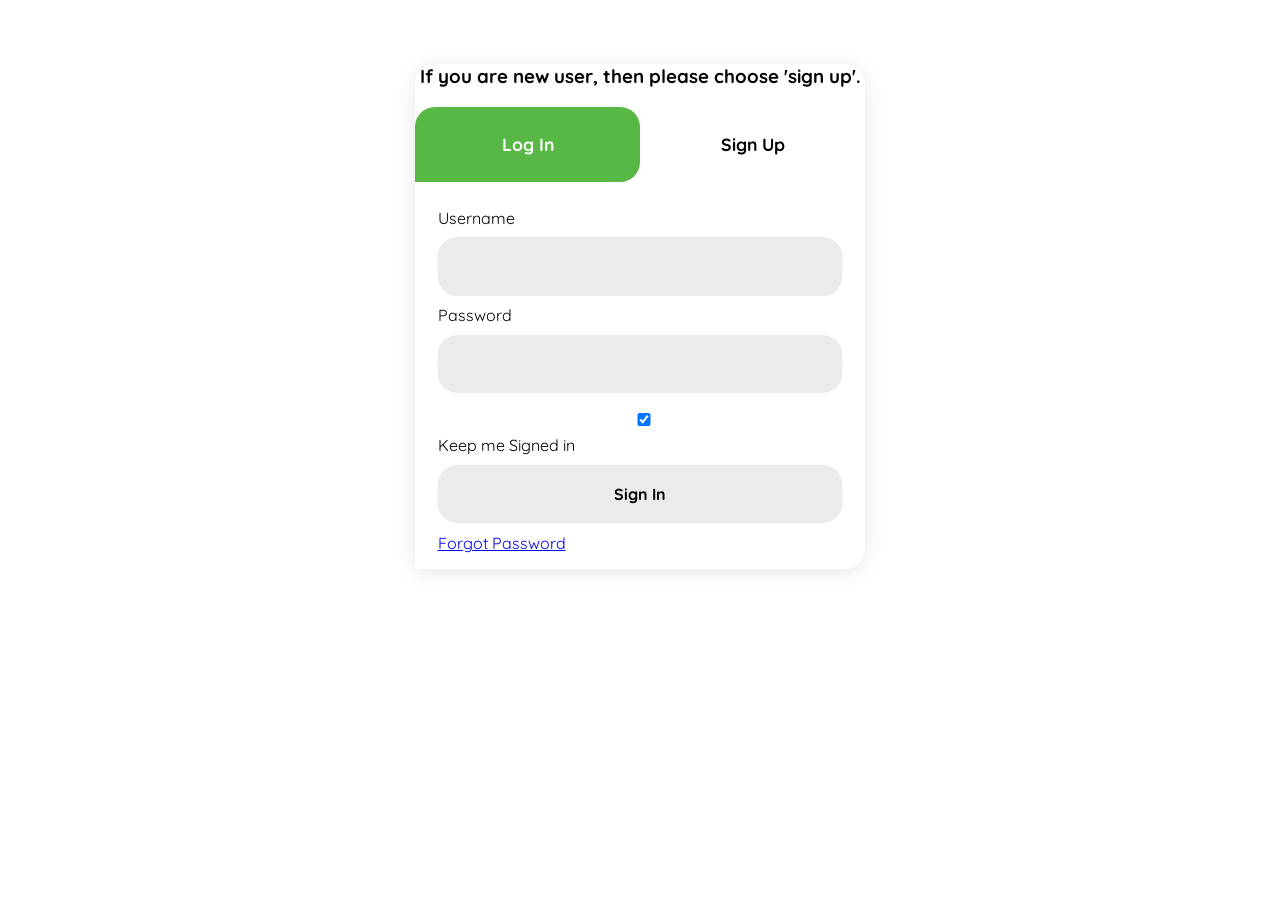
<file: index.html>
<!DOCTYPE html>
<html lang="en">
<head>
    <meta charset="UTF-8">
    <meta http-equiv="X-UA-Compatible" content="IE=edge">
    <meta name="viewport" content="width=device-width, initial-scale=1.0">
    <title>Login | Sign in page</title>
    <link rel="stylesheet" href="loginstyle.css">
</head>
<body>
    <div class="form-modal">
        <h3 style="text-align: center;">If you are new user, then please choose 'sign up'.</h3>
        <div class="form-toggle">
            <button id="login-toggle" onclick="toggleLogin()">log in</button>
            <button id="signup-toggle" onclick="toggleSignup()">sign up</button>
        </div>
    
        <div id="login-form">
            <form name="form1" action="userDashboard.html" method="GET" onsubmit="return chechkLogin()">
                <div class="group">
                    <label for="olduser" class="label">Username</label>
                    <input type="text" id="olduser" class="input" name="olduser">
                </div>
                <div class="group">
                    <label for="oldpass" class="label">Password</label>
                    <input type="password" id="oldpass" name="oldpass" class="input" data-type="password">
                </div>
                <div class="group">
                    <input type="checkbox" id="check" class="check" checked>
                    <label for="check"><span class="icon"></span>Keep me Signed in</label>
                </div>
                <div class="group">
                    <input type="submit" class="button" value="Sign In">
                </div>
                <div class="foot-lnk">
                    <a href="#forgot">Forgot Password</a>
                </div>
            </form>
        </div>
        <div id="signup-form">
            <form name="form2" action="userDashboard.html" method="GET" onsubmit="return checkit()">
                <div class="group">
                    <label for="user" class="label">Username</label>
                    <input id="user" type="text" class="input" name="user" required>
                </div>
                <div class="group">
                    <label for="pass" class="label">Password</label>
                    <input id="pass" name="pass" type="password" class="input" data-type="password" required maxlength="8"  >
                </div>
                <div class="group">
                    <label for="rep_pass" class="label">Repeat Password</label>
                    <input type="password" id="rep_pass" name="rep_pass" class="input" required maxlength="8">
                </div>
                <div class="group">
                    <label for="emailads" class="label">Email Address</label>
                    <input type="email" id="emailads" name="emailads" class="input" required>
                </div>
                <div class="group">
                    <input type="submit" class="button" value="Sign Up" onclick="handleSubmit()">
                </div>
                <div class="foot-lnk">
                    <label for="tab-1">Already Member?</label>
                </div>
            </form>
        </div>  
    </div>
    <script src="script.js"></script>
    <script>
        function toggleSignup(){
            document.getElementById("login-toggle").style.backgroundColor="#fff";
            document.getElementById("login-toggle").style.color="#222";
            document.getElementById("signup-toggle").style.backgroundColor="#57b846";
            document.getElementById("signup-toggle").style.color="#fff";
            document.getElementById("login-form").style.display="none";
            document.getElementById("signup-form").style.display="block";
        }
        function toggleLogin(){
            document.getElementById("login-toggle").style.backgroundColor="#57B846";
            document.getElementById("login-toggle").style.color="#fff";
            document.getElementById("signup-toggle").style.backgroundColor="#fff";
            document.getElementById("signup-toggle").style.color="#222";
            document.getElementById("signup-form").style.display="none";
            document.getElementById("login-form").style.display="block";
        }
    </script>
</body>
</html>
</file>
<file: loginstyle.css>
@import url('https://fonts.googleapis.com/css?family=Montserrat|Quicksand');

*{
    font-family: 'quicksand',Arial, Helvetica, sans-serif;
    box-sizing: border-box;
}

body{
    background:#fff;
}

.form-modal{
    position:relative;
    width:450px;
    height:auto;
    margin-top:4em;
    left:50%;
    transform:translateX(-50%);
    background:#fff;
    border-top-right-radius: 20px;
    border-top-left-radius: 20px;
    border-bottom-right-radius: 20px;
    box-shadow:0 3px 20px 0px rgba(0, 0, 0, 0.1)
}

.form-modal button{
    cursor: pointer;
    position: relative;
    text-transform: capitalize;
    font-size:1em;
    z-index: 2;
    outline: none;
    background:#fff;
    transition:0.2s;
}

.form-modal .btn{
    border-radius: 20px;
    border:none;
    font-weight: bold;
    font-size:1.2em;
    padding:0.8em 1em 0.8em 1em!important;
    transition:0.5s;
    border:1px solid #ebebeb;
    margin-bottom:0.5em;
    margin-top:0.5em;
}

.form-modal .login , .form-modal .signup{
    background:#57b846;
    color:#fff;
}

.form-modal .login:hover , .form-modal .signup:hover{
    background:#222;
}

.form-toggle{
    position: relative;
    width:100%;
    height:auto;
}

.form-toggle button{
    width:50%;
    float:left;
    padding:1.5em;
    margin-bottom:1.5em;
    border:none;
    transition: 0.2s;
    font-size:1.1em;
    font-weight: bold;
    border-top-right-radius: 20px;
    border-top-left-radius: 20px;
}

.form-toggle button:nth-child(1){
    border-bottom-right-radius: 20px;
}

.form-toggle button:nth-child(2){
    border-bottom-left-radius: 20px;
}

#login-toggle{
    background:#57b846;
    color:#ffff;
}

.form-modal form{
    position: relative;
    width:90%;
    height:auto;
    left:50%;
    transform:translateX(-50%);  
}

#login-form , #signup-form{
    position:relative;
    width:100%;
    height:auto;
    padding-bottom:1em;
}

#signup-form{
    display: none;
}


#login-form button , #signup-form button{
    width:100%;
    margin-top:0.5em;
    padding:0.6em;
}

.form-modal input{
    position: relative;
    width:100%;
    font-size:1em;
    padding:1.2em 1.7em 1.2em 1.7em;
    margin-top:0.6em;
    margin-bottom:0.6em;
    border-radius: 20px;
    border:none;
    background:#ebebeb;
    outline:none;
    font-weight: bold;
    transition:0.4s;
}

.form-modal input:focus , .form-modal input:active{
    transform:scaleX(1.02);
}

.form-modal input::-webkit-input-placeholder{
    color:#222;
}


.form-modal p{
    font-size:16px;
    font-weight: bold;
}

.form-modal p a{
    color:#57b846;
    text-decoration: none;
    transition:0.2s;
}

.form-modal p a:hover{
    color:#222;
}


.form-modal i {
    position: absolute;
    left:10%;
    top:50%;
    transform:translateX(-10%) translateY(-50%); 
}

.fa-google{
    color:#dd4b39;
}

.fa-linkedin{
    color:#3b5998;
}

.fa-windows{
    color:#0072c6;
}

.-box-sd-effect:hover{
    box-shadow: 0 4px 8px hsla(210,2%,84%,.2);
}

@media only screen and (max-width:500px){
    .form-modal{
        width:100%;
    }
}

@media only screen and (max-width:400px){
    i{
        display: none!important;
    }
}
</file>
